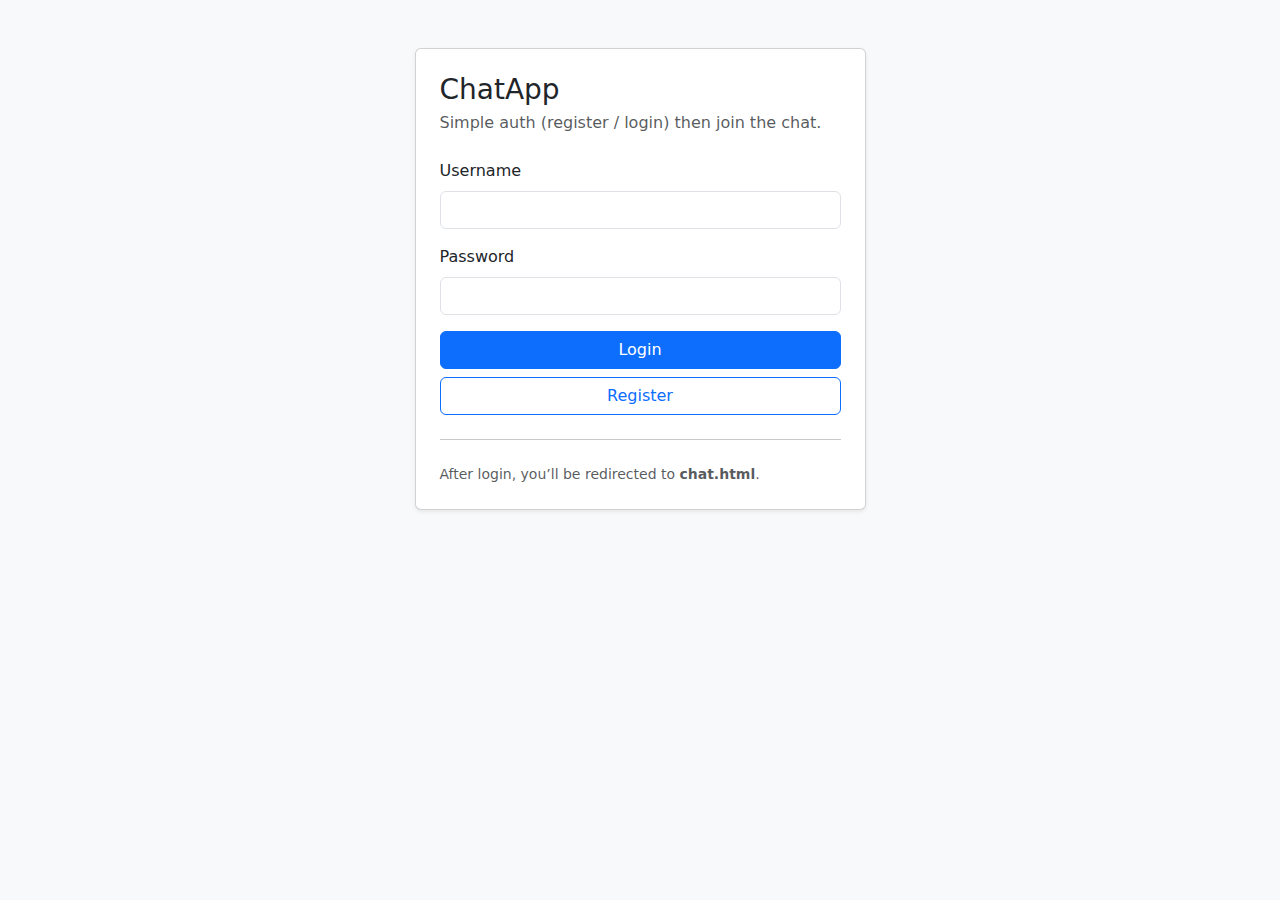
<file: src/main/resources/static/login.html>
<!doctype html>
<html lang="en">
<head>
    <meta charset="utf-8" />
    <meta name="viewport" content="width=device-width, initial-scale=1" />
    <title>ChatApp - Login</title>

    <!-- Bootstrap CSS (CDN) -->
    <link href="https://cdn.jsdelivr.net/npm/bootstrap@5.3.3/dist/css/bootstrap.min.css" rel="stylesheet">
    <link href="css/styles.css" rel="stylesheet">
</head>
<body class="bg-light">

<div class="container py-5">
    <div class="row justify-content-center">
        <div class="col-12 col-md-6 col-lg-5">
            <div class="card shadow-sm">
                <div class="card-body p-4">
                    <h3 class="mb-1">ChatApp</h3>
                    <p class="text-muted mb-4">Simple auth (register / login) then join the chat.</p>

                    <div class="alert alert-danger d-none" id="errorBox"></div>
                    <div class="alert alert-success d-none" id="successBox"></div>

                    <form id="authForm">
                        <div class="mb-3">
                            <label class="form-label">Username</label>
                            <input class="form-control" id="username" autocomplete="username" required />
                        </div>
                        <div class="mb-3">
                            <label class="form-label">Password</label>
                            <input class="form-control" id="password" type="password" autocomplete="current-password" required />
                        </div>

                        <div class="d-grid gap-2">
                            <button type="button" class="btn btn-primary" id="loginBtn">Login</button>
                            <button type="button" class="btn btn-outline-primary" id="registerBtn">Register</button>
                        </div>
                    </form>

                    <hr class="my-4" />
                    <div class="text-muted small">
                        After login, you’ll be redirected to <b>chat.html</b>.
                    </div>
                </div>
            </div>
        </div>
    </div>
</div>

<script src="js/login.js"></script>
</body>
</html>
</file>
<file: src/main/resources/static/css/styles.css>
.chat-body {
    height: calc(100vh - 240px);
    overflow-y: auto;
    background: #ffffff;
    border-radius: 0.5rem;
}

/* Base message */
.msg {
    padding: 0.5rem 0.75rem;
    border-radius: 0.75rem;
    margin-bottom: 0.5rem;
    max-width: 85%;
    word-break: break-word;
}

/* SYSTEM message (RED) */
.msg.system {
    background: #fee2e2;          /* light red */
    color: #991b1b;               /* dark red text */
    max-width: 100%;
    font-style: italic;
    text-align: center;
    border: 1px solid #fca5a5;
}

/* MY message (Ahmed) */
.msg.me {
    background: #dbeafe;
    margin-left: auto;
}

/* OTHER users (Sara → GREEN) */
.msg.other {
    background: #d1fae5;          /* light green */
    border-left: 4px solid #22c55e;
}

/* Meta info (username + time) */
.msg .meta {
    font-size: 0.8rem;
    color: #6c757d;
    margin-bottom: 0.25rem;
}

/* Audio message */
.msg audio {
    width: 100%;
    margin-top: 0.25rem;
}

/* Users list */
#usersList li {
    display: flex;
    align-items: center;
    justify-content: space-between;
}

.badge-online {
    font-size: 0.75rem;
}
</file>
